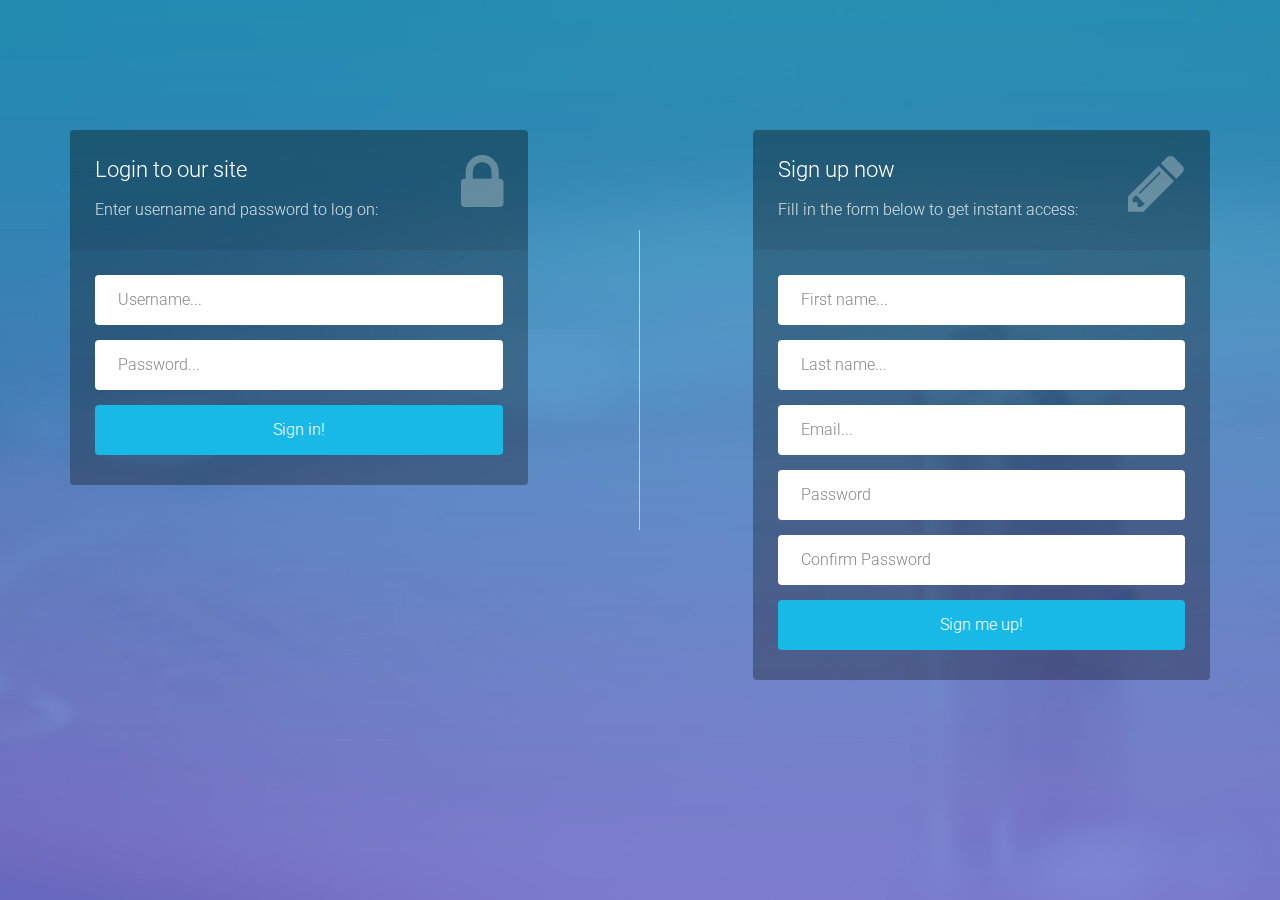
<file: ASSIGNMENT_10/SOURCE/MongoRestApplication/index.html>
<!DOCTYPE html>
<html lang="en" ng-app="demoMongo" ng-controller="MongoRestController">

    <head>

        <meta charset="utf-8">
        <meta http-equiv="X-UA-Compatible" content="IE=edge">
        <meta name="viewport" content="width=device-width, initial-scale=1">


        <!-- CSS -->
        <link rel="stylesheet" href="http://fonts.googleapis.com/css?family=Roboto:400,100,300,500">
        <link rel="stylesheet" href="assets/bootstrap/css/bootstrap.min.css">
        <link rel="stylesheet" href="assets/font-awesome/css/font-awesome.min.css">
		<link rel="stylesheet" href="assets/css/form-elements.css">
        <link rel="stylesheet" href="assets/css/style.css">

        <!-- HTML5 Shim and Respond.js IE8 support of HTML5 elements and media queries -->
        <!-- WARNING: Respond.js doesn't work if you view the page via file:// -->
        <!--[if lt IE 9]>
            <script src="https://oss.maxcdn.com/libs/html5shiv/3.7.0/html5shiv.js"></script>
            <script src="https://oss.maxcdn.com/libs/respond.js/1.4.2/respond.min.js"></script>
        <![endif]-->

        <!-- Favicon and touch icons -->
        <link rel="shortcut icon" href="assets/ico/favicon.png">
        <link rel="apple-touch-icon-precomposed" sizes="144x144" href="assets/ico/apple-touch-icon-144-precomposed.png">
        <link rel="apple-touch-icon-precomposed" sizes="114x114" href="assets/ico/apple-touch-icon-114-precomposed.png">
        <link rel="apple-touch-icon-precomposed" sizes="72x72" href="assets/ico/apple-touch-icon-72-precomposed.png">
        <link rel="apple-touch-icon-precomposed" href="assets/ico/apple-touch-icon-57-precomposed.png">
		<script>
			function validation()
			{
				form = document.forms["regform"];
				name = form["fname"].value;	//name validation
				if(name.length<6)
				{
					alert("Username must have atleast 6 characters");
					form.focus();
					return false;
				}
				if(!name.match(/^[A-Z][ _A-Za-z]*$/))
				{
					alert("Invalid name.Hint:Name must start with Capital letter.");
					form.focus();
					return false;
				}

				mailId = form["email"].value;	//Mail ID validation
				if(!mailId.match(/^[A-Za-z.]+\@[A-Za-z]+\.[A-Za-z]+$/))
				{
					alert("Invalid Mail ID");
					form.focus();
					return false;
				}



				pwd = form["password"].value;	//password validation
				if(pwd.length<6)
				{
					alert("Length of password should not be less than 6 characters");
					form.focus();
					return false;
				}
				if(!pwd.match(/^[A-Za-z_]*$/))
				{
					alert("Password must contain only alphabets.");
					form.focus();
					return false;
				}

				cnfpwd = form["cpassword"].value;
				if(pwd != cnfpwd)
				{
					alert("Password and confirmed password must match.")
					form.focus();
					return false;
				}
			}
		</script>
		<script>
			function validataionn() {
				var j=0;

				var xmlhttp = new XMLHttpRequest();
				var url = "https://api.mongolab.com/api/1/databases/ase/collections/users?apiKey=TG1adB_SJT0MJkUIlBFA0DOiAOzwlBZh";

				xmlhttp.onreadystatechange = function () {
					if (this.readyState == 4 && this.status == 200) {
						myFunction(this.responseText);
					}
				}
				xmlhttp.open("GET", url, true);
				xmlhttp.send();

				function myFunction(response) {
					var arr = JSON.parse(response);
					var i;
					var valiu = document.getElementById("form-username").value;
					var valip = document.getElementById("form-password").value;
					var arr1 = JSON.parse(response);
					for (i = 0; i < arr1.length; i++) {
						hello = arr[i].fname;
						hey = arr[i].password;
						if (valiu == hello && valip == hey) {

							window.alert("login success");
							window.location="home.html";
							j=1;
							return true;

						}
						else {

							window.alert("login success");

							j=0;
							return false;
						}
					}
				}

				//if (j==1){return true;}
				//else {return false;}
			}
		</script>
    </head>

    <body>

        <!-- Top content -->
        <div class="top-content">

            <div class="inner-bg">
                <div class="container">

                    <div class="row">
                        <div class="col-sm-5">

                        	<div class="form-box">
								 <div class="form-top">
                                    <div class="form-top-left">
                                        <h3>Login to our site</h3>
                                        <p>Enter username and password to log on:</p>
                                    </div>
                                    <div class="form-top-right">
                                        <i class="fa fa-lock"></i>
                                    </div>
                                </div>
                               <div class="form-bottom">
                                    <form  role="form" action="home.html" method="post" class="login-form" onsubmit="return validataionn()"/>
                                        <div class="form-group">
                                            <label class="sr-only" for="form-username">Username</label>
                                            <input type="text" name="form-username" placeholder="Username..." class="form-username form-control" id="form-username">
                                        </div>
                                        <div class="form-group">
                                            <label class="sr-only" for="form-password">Password</label>
                                            <input type="password" name="form-password" placeholder="Password..." class="form-password form-control" id="form-password">
                                        </div>
                                        <button type="submit" class="btn">Sign in!</button>
                                    </form>
                                </div>
		                    </div>


                        </div>

                        <div class="col-sm-1 middle-border"></div>
                        <div class="col-sm-1"></div>

                        <div class="col-sm-5">

                        	<div class="form-box">
                        		<div class="form-top">
	                        		<div class="form-top-left">
	                        			<h3>Sign up now</h3>
	                            		<p>Fill in the form below to get instant access:</p>
	                        		</div>
	                        		<div class="form-top-right">
	                        			<i class="fa fa-pencil"></i>
	                        		</div>
	                            </div>
	                            <div class="form-bottom">
				                    <form name= regform role="form" action="home.html" method="post" class="registration-form" ng-submit="insertData();" onsubmit="return validation()" />
				                    	<div class="form-group">
				                    		<label class="sr-only" for="form-first-name">First name</label>
				                        	<input type="text" name="fname" placeholder="First name..." class="form-first-name form-control" ng-model="formData.fname" id="form-first-name">
				                        </div>
				                        <div class="form-group">
				                        	<label class="sr-only" for="form-last-name">Last name</label>
				                        	<input type="text" name="lname" placeholder="Last name..." ng-model="formData.lname" class="form-last-name form-control" id="form-last-name">
				                        </div>
				                        <div class="form-group">
				                        	<label class="sr-only" for="form-first-name">Email</label>
				                        	<input type="text" name="email" placeholder="Email..." class="form-email form-control" ng-model="formData.email" id="form-email">
				                        </div>
										<div class="form-group">
											<label class="sr-only" for="form-last-name">Password</label>
											<input type="password" name="password" placeholder="Password" class="form-last-name form-control" ng-model="formData.password" id="form-passwordr">
										</div>
										<div class="form-group">
											<label class="sr-only" for="form-last-name">Confirm Password</label>
											<input type="password" name="cpassword" placeholder="Confirm Password" ng-model="formData.cpassword" class="form-last-name form-control" id="form-cnfpassword">
										</div>

				                        <button type="submit" class="btn">Sign me up!</button>
				                    </form>
			                    </div>
                        	</div>

                        </div>
                    </div>

                </div>
            </div>

        </div>

        <!-- Footer -->


        <!-- Javascript -->
        <script src="assets/js/jquery-1.11.1.min.js"></script>
        <script src="assets/bootstrap/js/bootstrap.min.js"></script>
        <script src="assets/js/jquery.backstretch.min.js"></script>
        <script src="assets/js/scripts.js"></script>

        <!--[if lt IE 10]>
            <script src="assets/js/placeholder.js"></script>
        <![endif]-->
		<script type="text/javascript" src="http://code.angularjs.org/1.1.1/angular.js"></script>
		<script type="text/javascript" src="http://code.angularjs.org/1.1.1/angular-resource.js"></script>
		<script type="text/javascript" src="http://code.angularjs.org/1.1.1/angular-sanitize.js"></script>
		<script src="js/index.js"></script>
    </body>

</html>
</file>
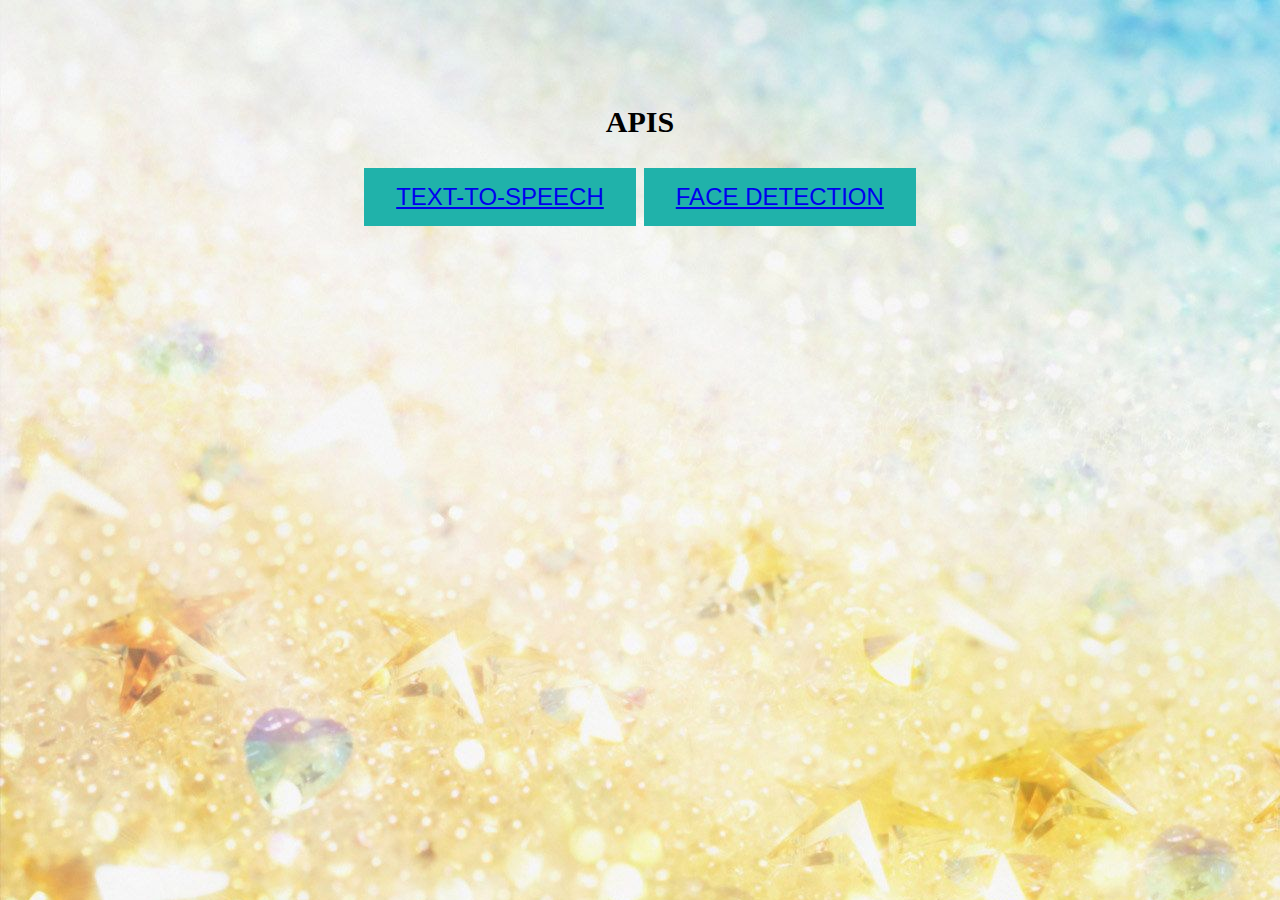
<file: ASSIGNMENT_2/SOURCE/apis.html>
<!DOCTYPE html>
<html>
<head>
    <style>
        .h2{

            font-family: "Arial Black";
            font-size: 30px;

        }
        .button {
            background-color: lightseagreen; /* Green */
            border: none;
            color: white;
            padding: 15px 32px;
            text-align: center;
            text-decoration: none;
            display: inline-block;
            margin: 4px 2px;
            cursor: pointer;
        }

        .button5 {font-size: 24px;}
    </style>
</head>
<body background="gold.jpg">
<br>
<br>
<br>
<br>
<center>
<h2 class="h2">APIS</h2>

    <button class="button button5" name="ttos"><a href="ttos.html">TEXT-TO-SPEECH</a></button>
    <button class="button button5" name="fd"><a href="fd.html">FACE DETECTION</a></button>


</center>
</body>
</html>
</file>
<file: ASSIGNMENT_10/SOURCE/MongoRestApplication/assets/css/form-elements.css>
input[type="text"], 
input[type="password"], 
textarea, 
textarea.form-control {
	height: 50px;
    margin: 0;
    padding: 0 20px;
    vertical-align: middle;
    background: #fff;
    border: 3px solid #fff;
    font-family: 'Roboto', sans-serif;
    font-size: 16px;
    font-weight: 300;
    line-height: 50px;
    color: #888;
    -moz-border-radius: 4px; -webkit-border-radius: 4px; border-radius: 4px;
    -moz-box-shadow: none; -webkit-box-shadow: none; box-shadow: none;
    -o-transition: all .3s; -moz-transition: all .3s; -webkit-transition: all .3s; -ms-transition: all .3s; transition: all .3s;
}

textarea, 
textarea.form-control {
	padding-top: 10px;
	padding-bottom: 10px;
	line-height: 30px;
}

input[type="text"]:focus, 
input[type="password"]:focus, 
textarea:focus, 
textarea.form-control:focus {
	outline: 0;
	background: #fff;
    border: 3px solid #fff;
    -moz-box-shadow: none; -webkit-box-shadow: none; box-shadow: none;
}

input[type="text"]:-moz-placeholder, input[type="password"]:-moz-placeholder, 
textarea:-moz-placeholder, textarea.form-control:-moz-placeholder { color: #888; }

input[type="text"]:-ms-input-placeholder, input[type="password"]:-ms-input-placeholder, 
textarea:-ms-input-placeholder, textarea.form-control:-ms-input-placeholder { color: #888; }

input[type="text"]::-webkit-input-placeholder, input[type="password"]::-webkit-input-placeholder, 
textarea::-webkit-input-placeholder, textarea.form-control::-webkit-input-placeholder { color: #888; }



button.btn {
	height: 50px;
    margin: 0;
    padding: 0 20px;
    vertical-align: middle;
    background: #19b9e7;
    border: 0;
    font-family: 'Roboto', sans-serif;
    font-size: 16px;
    font-weight: 300;
    line-height: 50px;
    color: #fff;
    -moz-border-radius: 4px; -webkit-border-radius: 4px; border-radius: 4px;
    text-shadow: none;
    -moz-box-shadow: none; -webkit-box-shadow: none; box-shadow: none;
    -o-transition: all .3s; -moz-transition: all .3s; -webkit-transition: all .3s; -ms-transition: all .3s; transition: all .3s;
}

button.btn:hover { opacity: 0.6; color: #fff; }

button.btn:active { outline: 0; opacity: 0.6; color: #fff; -moz-box-shadow: none; -webkit-box-shadow: none; box-shadow: none; }

button.btn:focus { outline: 0; opacity: 0.6; background: #19b9e7; color: #fff; }

button.btn:active:focus, button.btn.active:focus { outline: 0; opacity: 0.6; background: #19b9e7; color: #fff; }
</file>
<file: ASSIGNMENT_10/SOURCE/MongoRestApplication/assets/css/style.css>
body {
    font-family: 'Roboto', sans-serif;
    font-size: 16px;
    font-weight: 300;
    color: #888;
    line-height: 30px;
    text-align: center;
}

strong { font-weight: 500; }

a, a:hover, a:focus {
	color: #19b9e7;
	text-decoration: none;
    -o-transition: all .3s; -moz-trans7ition: all .3s; -webkit-transition: all .3s; -ms-transition: all .3s; transition: all .3s;
}

h1, h2 {
	margin-top: 10px;
	font-size: 38px;
    font-weight: 100;
    color: #555;
    line-height: 50px;
}

h3 {
	font-size: 22px;
    font-weight: 300;
    color: #555;
    line-height: 30px;
}

img { max-width: 100%; }

::-moz-selection { background: #ffffff; color: #fff; text-shadow: none; }
::selection { background: #ffffff; color: #fff; text-shadow: none; }


.btn-link-1 {
	display: inline-block;
	height: 50px;
	margin: 5px;
	padding: 16px 20px 0 20px;
	background: #19b9e7;
	font-size: 16px;
    font-weight: 300;
    line-height: 16px;
    color: #fff;
    -moz-border-radius: 4px; -webkit-border-radius: 4px; border-radius: 4px;
}
.btn-link-1:hover, .btn-link-1:focus, .btn-link-1:active { outline: 0; opacity: 0.6; color: #fff; }

.btn-link-1.btn-link-1-facebook { background: #4862a3; }
.btn-link-1.btn-link-1-twitter { background: #55acee; }
.btn-link-1.btn-link-1-google-plus { background: #dd4b39; }

.btn-link-1 i {
	padding-right: 5px;
	vertical-align: middle;
	font-size: 20px;
	line-height: 20px;
}

.btn-link-2 {
	display: inline-block;
	height: 50px;
	margin: 5px;
	padding: 15px 20px 0 20px;
	background: rgba(0, 0, 0, 0.3);
	border: 1px solid #fff;
	font-size: 16px;
    font-weight: 300;
    line-height: 16px;
    color: #fff;
    -moz-border-radius: 4px; -webkit-border-radius: 4px; border-radius: 4px;
}
.btn-link-2:hover, .btn-link-2:focus, 
.btn-link-2:active, .btn-link-2:active:focus { outline: 0; opacity: 0.6; background: rgba(0, 0, 0, 0.3); color: #fff; }

.btn-link-2 i {
	padding-right: 5px;
	vertical-align: middle;
	font-size: 20px;
	line-height: 20px;
}


/***** Top content *****/

.inner-bg {
    padding: 60px 0 80px 0;
}

.top-content .text {
	color: #fff;
}

.top-content .text h1 { color: #fff; }

.top-content .description {
	margin: 20px 0 10px 0;
}

.top-content .description p { opacity: 0.8; }

.top-content .description a {
	color: #fff;
}
.top-content .description a:hover, 
.top-content .description a:focus { border-bottom: 1px dotted #fff; }

.form-box {
	margin-top: 70px;
}

.form-top {
	overflow: hidden;
	padding: 0 25px 15px 25px;
	background: #444;
	background: rgba(0, 0, 0, 0.35);
	-moz-border-radius: 4px 4px 0 0; -webkit-border-radius: 4px 4px 0 0; border-radius: 4px 4px 0 0;
	text-align: left;
}

.form-top-left {
	float: left;
	width: 75%;
	padding-top: 25px;
}

.form-top-left h3 { margin-top: 0; color: #fff; }
.form-top-left p { opacity: 0.8; color: #fff; }

.form-top-right {
	float: left;
	width: 25%;
	padding-top: 5px;
	font-size: 66px;
	color: #fff;
	line-height: 100px;
	text-align: right;
	opacity: 0.3;
}

.form-bottom {
	padding: 25px 25px 30px 25px;
	background: #444;
	background: rgba(0, 0, 0, 0.3);
	-moz-border-radius: 0 0 4px 4px; -webkit-border-radius: 0 0 4px 4px; border-radius: 0 0 4px 4px;
	text-align: left;
}

.form-bottom form textarea {
	height: 100px;
}

.form-bottom form button.btn {
	width: 100%;
}

.form-bottom form .input-error {
	border-color: #19b9e7;
}

.social-login {
	margin-top: 35px;
}

.social-login h3 {
	color: #fff;
}

.social-login-buttons {
	margin-top: 25px;
}

.middle-border {
	min-height: 300px;
	margin-top: 170px;
	border-right: 1px solid #fff;
	border-right: 1px solid rgba(255, 255, 255, 0.6);
}


/***** Footer *****/

footer {
	padding-bottom: 70px;
	color: #fff;
}

footer .footer-border {
	width: 200px;
	margin: 0 auto;
	padding-bottom: 30px;
	border-top: 1px solid #fff;
	border-top: 1px solid rgba(255, 255, 255, 0.6);
}

footer p { opacity: 0.8; }

footer a {
	color: #fff;
}
footer a:hover, footer a:focus { color: #fff; border-bottom: 1px dotted #fff; }


/***** Media queries *****/

@media (min-width: 992px) and (max-width: 1199px) {}

@media (min-width: 768px) and (max-width: 991px) {}

@media (max-width: 767px) {
	
	.middle-border { min-height: auto; margin: 65px 30px 0 30px; border-right: 0; 
						border-top: 1px solid #fff; border-top: 1px solid rgba(255, 255, 255, 0.6); }
	
}

@media (max-width: 415px) {
	
	h1, h2 { font-size: 32px; }

}
</file>
